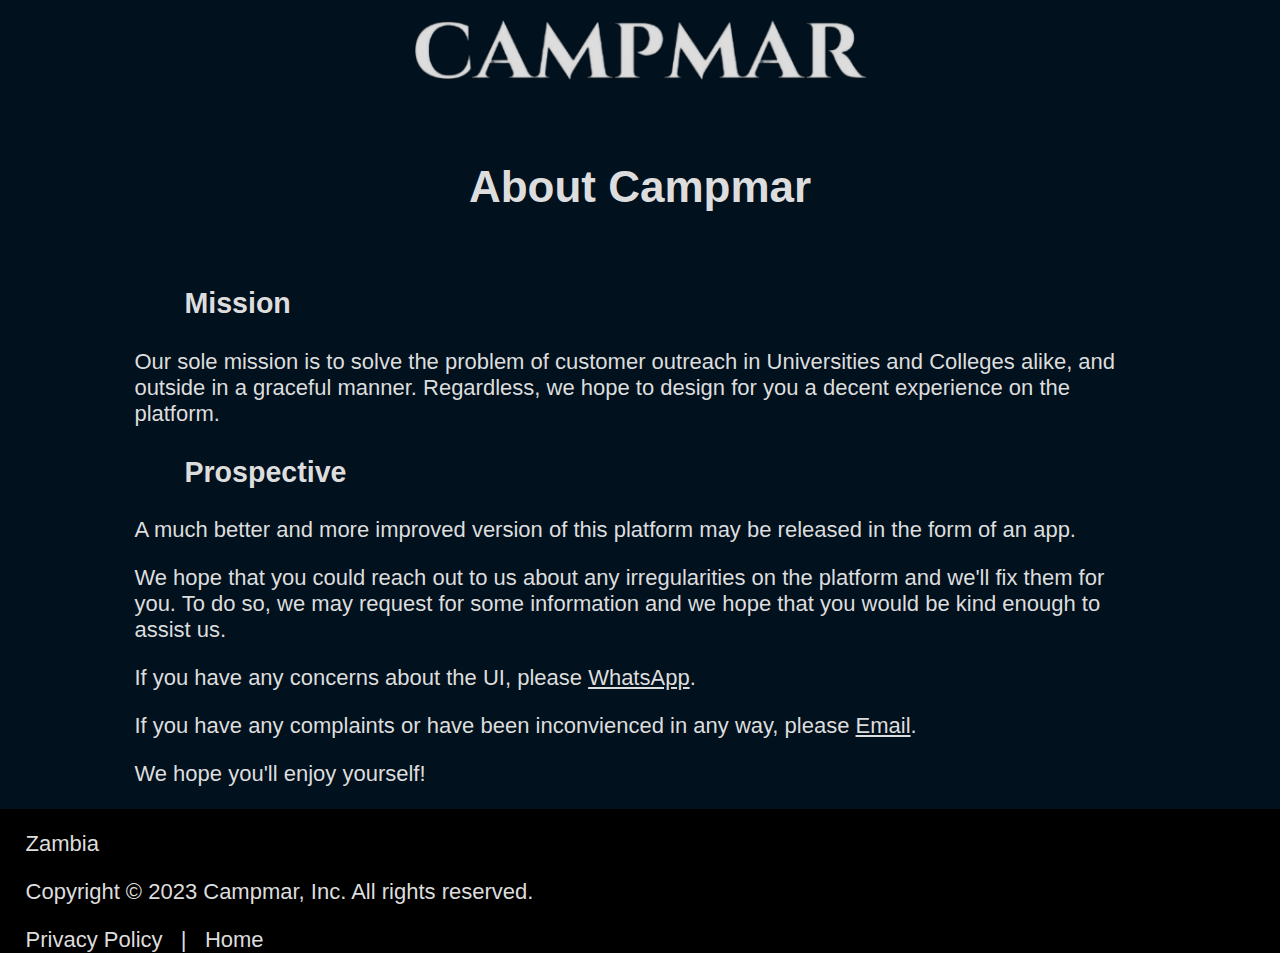
<file: campmar.html>
<!DOCTYPE html>
<html lang="en">
    <head>
        <meta charset="UTF-8">
        <meta name="author" content="Francis Kalunga">
        <meta name="description" content="Campmar aims at maximizing customer outreach within university and college campuses, and outside.">
        <meta name="keywords" content="university, college, trade, services, clothing, sneakers, phone, smartphone, computer, laptop, accessories, bag, accomodation, unza, cbu, evelyn, mulungushi, cavendish">
        <meta name="viewport" content="width=device-width, initial-scale=1">
        <meta name="format-detection" content="telephone=no">
        <meta name="mobile-web-app-capable" content="yes">
        <meta name="apple-mobile-web-app-capable" content="yes">
        <meta name="theme-color" content="black">
        <meta name="apple-mobile-web-app-status-bar-style" content="black">

        <link rel="stylesheet" href="general.css">
        <link rel="stylesheet" href="general_info_css.css">
        <!--Theme stylesheet below-->
        <link id="styleSheetLink" rel="stylesheet" href="">
        <script src="theme.js"></script>
        <script src="control.js"></script>
        <script src="general_info_js.js" async></script>
        <link rel="stylesheet" media="screen and (max-width: 560px)" href="small.css">
        <link rel="stylesheet" media="screen and (min-width: 560.01px) and (max-width: 820px)" href="medium.css">
        <link rel="stylesheet" media="screen and (min-width: 820.01px)" href="large.css">

        <title>About Campmar</title>
    </head>

    <body class="gip-Body"> 

        <img id="siteLogo"  class="centered gip-campmar-icon"/>

        <div class="topSpace"></div>
        
        <h1 class="centerContent gip-main-heading">About Campmar</h1>

        <h3 class="gip-sub-heading">Mission</h3>
        <p class="gip-text">
            Our sole mission is to solve the problem of customer outreach in Universities and Colleges alike, and outside in a graceful manner. Regardless, we hope to design for you a decent experience on the platform.
        </p>

        <h3 class="gip-sub-heading">Prospective</h3>
        <p class="gip-text">
            A much better and more improved version of this platform may be released in the form of an app.
        </p>

        <p class="gip-text">
            We hope that you could reach out to us about any irregularities on the platform and we'll fix them for you. To do so, we may request for some information and we hope that you would be kind enough to assist us.
        </p>
        <p class="gip-text">
            If you have any concerns about the UI, please <span class="underlined">WhatsApp</span>.
        </p>
        <p class="gip-text">
            If you have any complaints or have been inconvienced in any way, please <span class="underlined">Email</span>.
        </p>
        <p class="gip-text">
            We hope you'll enjoy yourself!
        </p>



        <div class="info-footer">
            <p class="specialText2">Zambia</p>
            <p class="specialText2">Copyright &copy; 2023 Campmar, Inc. All rights reserved.</p>
            <nav>
            <a class="noUnderline link specialText2" href="privacy_policy.html">Privacy Policy &nbsp; | &nbsp; </a>
            <a id="homeLink" class="noUnderline link specialText2"><!--Terms of Use-->Home</a>
            </nav>
        </div> 
        <script>
        
        </script>
    </body>
</html>
</file>
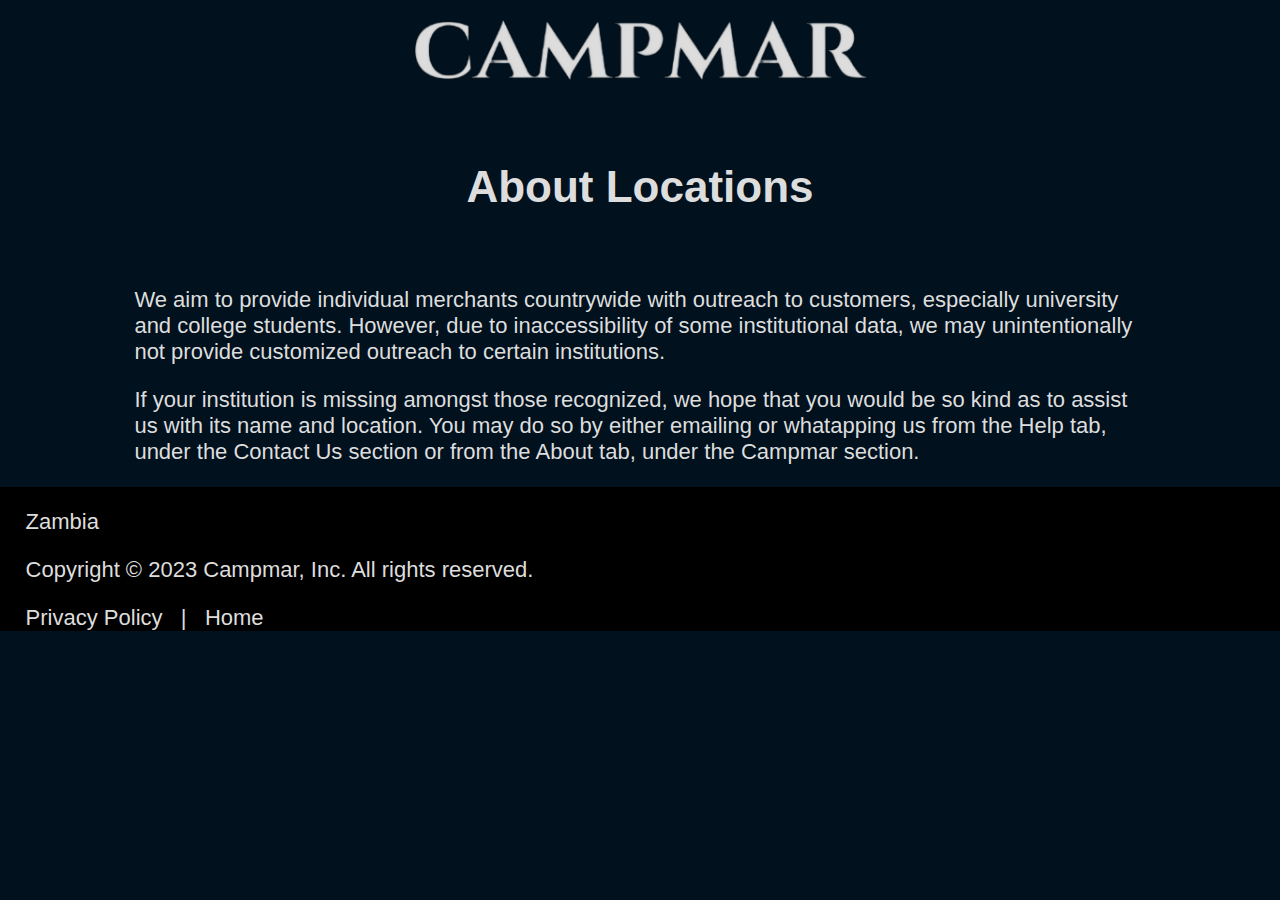
<file: locations.html>
<!DOCTYPE html>
<html lang="en">
    <head>
        <meta charset="UTF-8">
        <meta name="author" content="Francis Kalunga">
        <meta name="description" content="Campmar aims at maximizing customer outreach within university and college campuses, and outside.">
        <meta name="keywords" content="university, college, trade, services, clothing, sneakers, phone, smartphone, computer, laptop, accessories, bag, accomodation, unza, cbu, evelyn, mulungushi, cavendish">
        <meta name="viewport" content="width=device-width, initial-scale=1">
        <meta name="format-detection" content="telephone=no">
        <meta name="mobile-web-app-capable" content="yes">
        <meta name="apple-mobile-web-app-capable" content="yes">
        <meta name="theme-color" content="black">
        <meta name="apple-mobile-web-app-status-bar-style" content="black">

        <link rel="stylesheet" href="general.css">
        <link rel="stylesheet" href="general_info_css.css">
        <!--Theme stylesheet below-->
        <link id="styleSheetLink" rel="stylesheet" href="">
        <script src="theme.js"></script>
        <script src="control.js"></script>
        <script src="general_info_js.js" async></script>
        <link rel="stylesheet" media="screen and (max-width: 560px)" href="small.css">
        <link rel="stylesheet" media="screen and (min-width: 560.01px) and (max-width: 820px)" href="medium.css">
        <link rel="stylesheet" media="screen and (min-width: 820.01px)" href="large.css">

        <title>About Locations</title>
    </head>

    <body class="gip-Body"> 

        <img id="siteLogo"  class="centered gip-campmar-icon"/>

        <div class="topSpace"></div>
        
        <h1 class="centerContent gip-main-heading">About Locations</h1>

        <p class="gip-text">
            We aim to provide individual merchants countrywide with outreach to customers, especially university and college students. However, due to inaccessibility of some institutional data, we may unintentionally not provide customized outreach to certain institutions.
        </p>
        <p class="gip-text">
            If your institution is missing amongst those recognized, we hope that you would be so kind as to assist us with its name and location. You may do so by either emailing or whatapping us from the Help tab, under the Contact Us section or from the About tab, under the Campmar section.
        </p>



        <div class="info-footer">
            <p class="specialText2">Zambia</p>
            <p class="specialText2">Copyright &copy; 2023 Campmar, Inc. All rights reserved.</p>
            <nav>
            <a class="noUnderline link specialText2" href="privacy_policy.html">Privacy Policy &nbsp; | &nbsp; </a>
            <a id="homeLink" class="noUnderline link specialText2"><!--Terms of Use-->Home</a>
            </nav>
        </div> 
        <script>
        
        </script>
    </body>
</html>
</file>
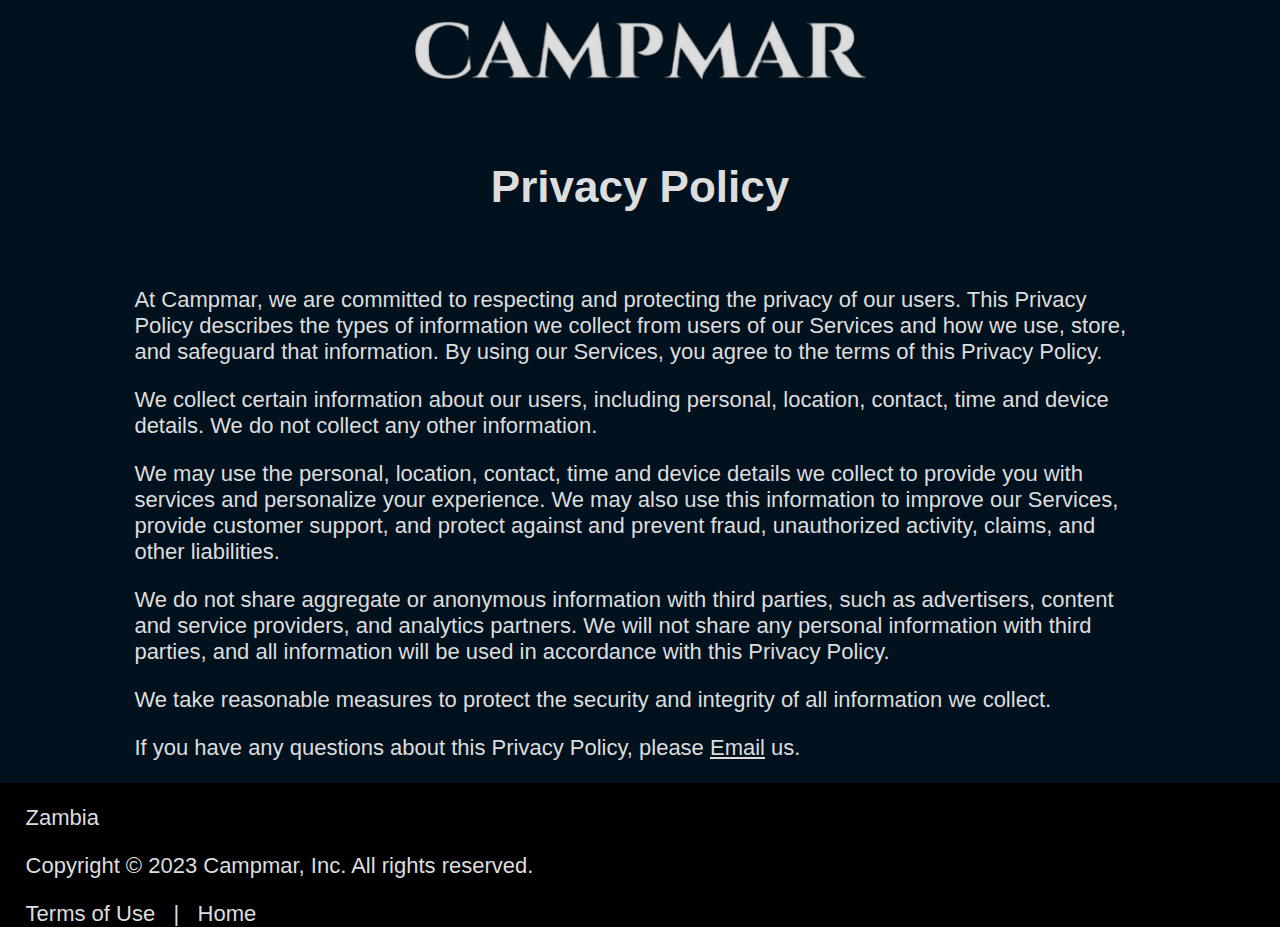
<file: privacy_policy.html>
<!DOCTYPE html>
<html lang="en">
    <head>
        <meta charset="UTF-8">
        <meta name="author" content="Francis Kalunga">
        <meta name="description" content="Campmar aims at maximizing customer outreach within university and college campuses, and outside.">
        <meta name="keywords" content="university, college, trade, services, clothing, sneakers, phone, smartphone, computer, laptop, accessories, bag, accomodation, unza, cbu, evelyn, mulungushi, cavendish">
        <meta name="viewport" content="width=device-width, initial-scale=1">
        <meta name="format-detection" content="telephone=no">
        <meta name="mobile-web-app-capable" content="yes">
        <meta name="apple-mobile-web-app-capable" content="yes">
        <meta name="theme-color" content="black">
        <meta name="apple-mobile-web-app-status-bar-style" content="black">

        <link rel="stylesheet" href="general.css">
        <link rel="stylesheet" href="general_info_css.css">
        <!--Theme stylesheet below-->
        <link id="styleSheetLink" rel="stylesheet" href="">
        <script src="theme.js"></script>
        <script src="control.js"></script>
        <script src="general_info_js.js" async></script>
        <link rel="stylesheet" media="screen and (max-width: 560px)" href="small.css">
        <link rel="stylesheet" media="screen and (min-width: 560.01px) and (max-width: 820px)" href="medium.css">
        <link rel="stylesheet" media="screen and (min-width: 820.01px)" href="large.css">

        <title>Privacy Policy</title>
    </head>

    <body class="gip-Body"> 

        <img id="siteLogo"  class="centered gip-campmar-icon"/>

        <div class="topSpace"></div>
        
        <h1 class="centerContent gip-main-heading">Privacy Policy</h1>

        <p class="gip-text">
            At Campmar, we are committed to respecting and protecting the privacy of our users. This Privacy Policy describes the types of information we collect from users of our Services and how we use, store, and safeguard that information. By using our Services, you agree to the terms of this Privacy Policy.
        </p>
        <p class="gip-text">
            We collect certain information about our users, including personal, location, contact, time and device details. We do not collect any other information.
        </p>
        <p class="gip-text">
            We may use the personal, location, contact, time and device details we collect to provide you with services and personalize your experience. We may also use this information to improve our Services, provide customer support, and protect against and prevent fraud, unauthorized activity, claims, and other liabilities.
        </p>
        <p class="gip-text">
            We do not share aggregate or anonymous information with third parties, such as advertisers, content and service providers, and analytics partners. We will not share any personal information with third parties, and all information will be used in accordance with this Privacy Policy.
        </p>
        <p class="gip-text">
            We take reasonable measures to protect the security and integrity of all information we collect.
        </p>
        <p class="gip-text">
            If you have any questions about this Privacy Policy, please <span class="underlined">Email</span> us.
        </p>

        <div class="info-footer">
            <p class="specialText2">Zambia</p>
            <p class="specialText2">Copyright &copy; 2023 Campmar, Inc. All rights reserved.</p>
            <nav>
            <a class="noUnderline link specialText2" href="terms_of_use.html" >Terms of Use &nbsp; | &nbsp; </a>
            <a id="homeLink" class="noUnderline link specialText2"><!--Terms of Use-->Home</a>
            </nav>
        </div> 
        <script>
        
        </script>
    </body>
</html>
</file>
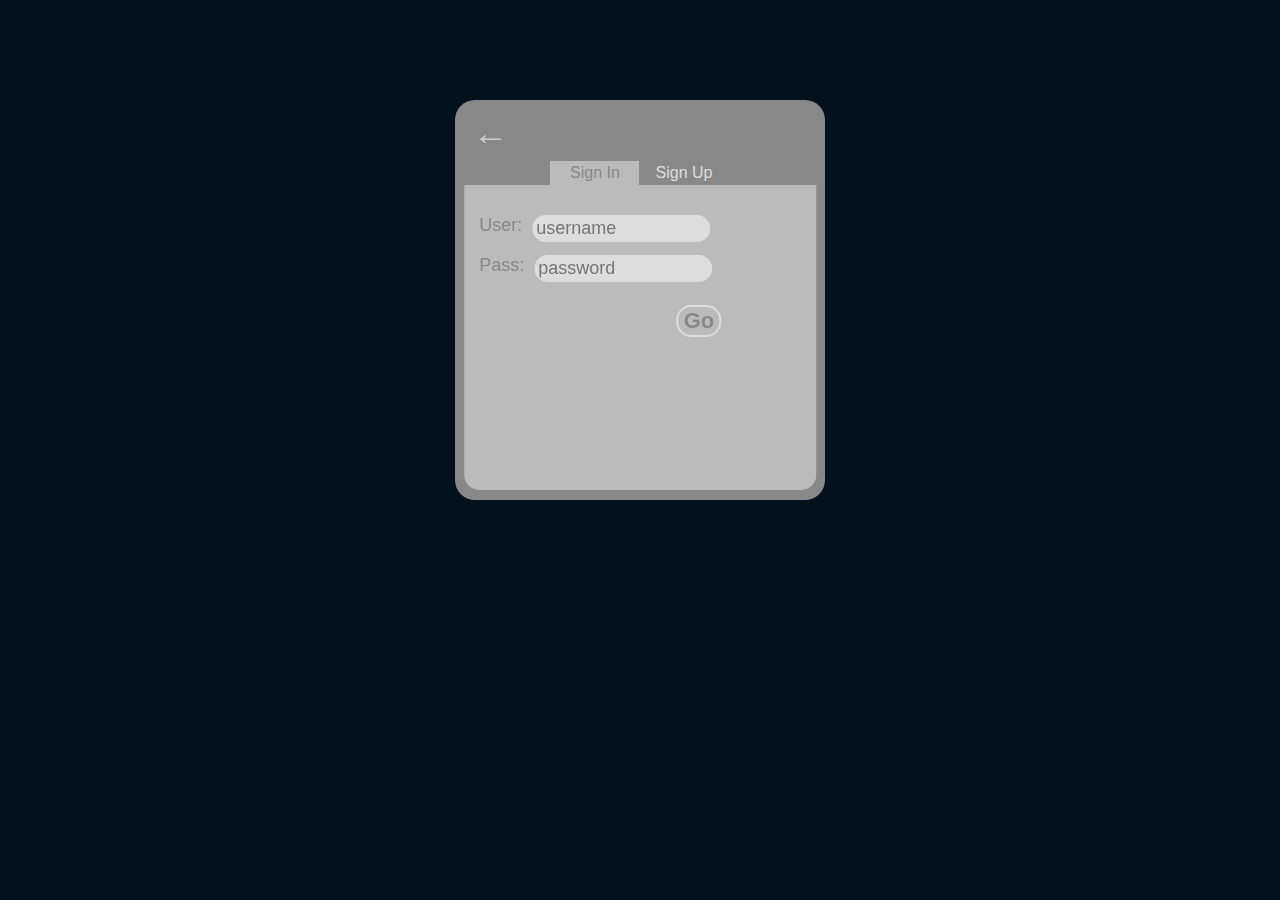
<file: sign.html>
<!DOCTYPE html>
<html lang="en">
<head>
    <meta charset="UTF-8">
    <meta name="author" content="Francis Kalunga">
    <meta name="description" content="Campmar aims at maximizing customer outreach within university and college campuses, and outside.">
    <meta name="theme-color" content="black">
    <meta name="apple-mobile-web-app-status-bar-style" content="black">
    <link rel="stylesheet" href="general.css">
    <!--Theme stylesheet below-->
    <link id="styleSheetLink" rel="stylesheet" href="">
    <script src="theme.js"></script>
    <script src="userTheme.js"></script>
    <link rel="stylesheet" href="signCSS.css">
    <link rel="stylesheet" media="screen and (max-width: 560px)" href="small.css">
    <link rel="stylesheet" media="screen and (min-width: 560.01px) and (max-width: 820px)" href="medium.css">
    <link rel="stylesheet" media="screen and (min-width: 820.01px)" href="large.css">
</head>

<body class="sign-bg">
    <div id="logDiv" class="bg2 log-div centered">
        <button id="logBackBtn" class="specialIcon link logBackBtn">
            &larr;
        </button>
        <span class="sign-span centered">
            <button id="signinFormBtn" class="link signBtn">
            Sign In
            </button>
            <button id="signupFormBtn" class="link signBtn">
            Sign Up
            </button>
        </span>
       
        <div class="centered formHolder">
            <form id="signinForm" class="logForm">
                <label>User: &nbsp; <input type="text" class="logInput" placeholder="username"></label>
                <label>Pass: &nbsp; <input type="password" class="logInput" placeholder="password" required></label>
                <button id="signinBtn" class="logGoBtn link">
                    Go
                </button>
            </form>
            <form id="signupForm" class="logForm">
                <label>Username: &nbsp; <input type="text" class="logInput" placeholder="M'simbi"></label>
                <label>WhatsApp No.: &nbsp; <input type="text" class="logInput log-num-input" placeholder="07********" required></label>
                <label>Password: &nbsp; <input type="password" class="logInput" placeholder="#M@g0k!$aN" required></label>
                <label>Membership: &nbsp; 
                    <select class="logInput log-select" id="logMembershipChoice">
                        <option label="Choose" value="">
                        <option label="Non-Student" value="non-stu">
                        <option label="Student" value="student">
                    </select>
                </label>
                <label id="logLocatLabel" class="log-locat-label">Location: &nbsp; 
                    <select class="logInput log-select" id="logLocatChoice">
                        <option label="Choose" value="">
                        <option label="UNZA" value="unza">
                        <option label="Other" value="other">
                    </select>
                </label>
                <label id="otherLocatChoice">
                </label>
                <span id="LLSCover" class="log-locat-cover"></span>
                <button id="signupBtn" class="logGoBtn link">
                    Go
                </button>
            </form>
        </div>
    </div>

    <script src="control.js"></script>
    <script src="signControl.js"></script>
    <script id="otherJS"></script>
</body>
</html>
</file>
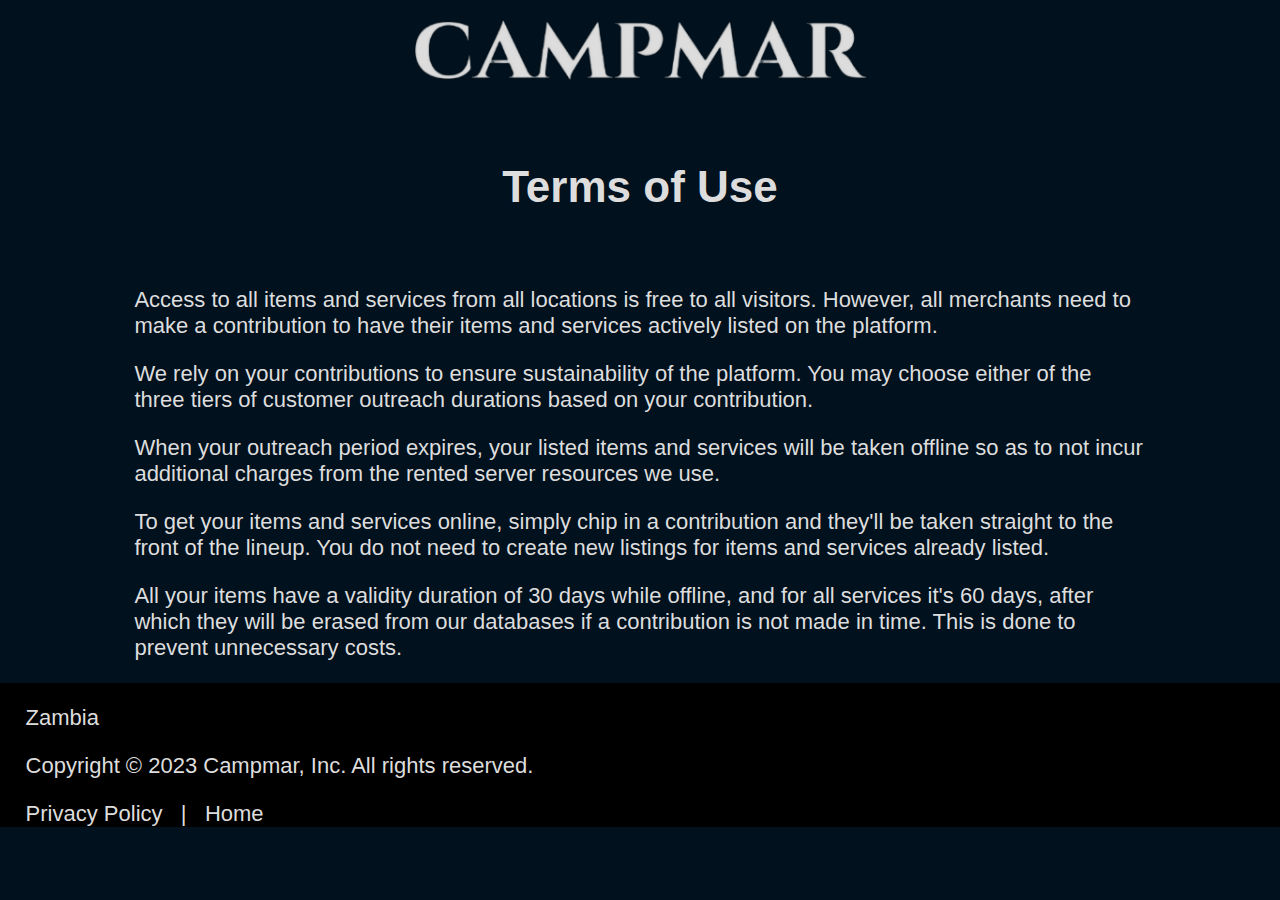
<file: terms_of_use.html>
<!DOCTYPE html>
<html lang="en">
    <head>
        <meta charset="UTF-8">
        <meta name="author" content="Francis Kalunga">
        <meta name="description" content="Campmar aims at maximizing customer outreach within university and college campuses, and outside.">
        <meta name="keywords" content="university, college, trade, services, clothing, sneakers, phone, smartphone, computer, laptop, accessories, bag, accomodation, unza, cbu, evelyn, mulungushi, cavendish">
        <meta name="viewport" content="width=device-width, initial-scale=1">
        <meta name="format-detection" content="telephone=no">
        <meta name="mobile-web-app-capable" content="yes">
        <meta name="apple-mobile-web-app-capable" content="yes">
        <meta name="theme-color" content="black">
        <meta name="apple-mobile-web-app-status-bar-style" content="black">

        <link rel="stylesheet" href="general.css">
        <link rel="stylesheet" href="general_info_css.css">
        <!--Theme stylesheet below-->
        <link id="styleSheetLink" rel="stylesheet" href="">
        <script src="theme.js"></script>
        <script src="control.js"></script>
        <script src="general_info_js.js" async></script>
        <link rel="stylesheet" media="screen and (max-width: 560px)" href="small.css">
        <link rel="stylesheet" media="screen and (min-width: 560.01px) and (max-width: 820px)" href="medium.css">
        <link rel="stylesheet" media="screen and (min-width: 820.01px)" href="large.css">

        <title>Terms of Use</title>
    </head>

    <body class="gip-Body"> 

        <img id="siteLogo"  class="centered gip-campmar-icon"/>

        <div class="topSpace"></div>
        
        <h1 class="centerContent gip-main-heading">Terms of Use</h1>

        <p class="gip-text">
            Access to all items and services from all locations is free to all visitors. However, all merchants need to make a contribution to have their items and services actively listed on the platform.
        </p>
        <p class="gip-text">
            We rely on your contributions to ensure sustainability of the platform. You may choose either of the three tiers of customer outreach durations based on your contribution.
        </p>
        <p class="gip-text">
            When your outreach period expires, your listed items and services will be taken offline so as to not incur additional charges from the rented server resources we use.
        </p>
        <p class="gip-text">
            To get your items and services online, simply chip in a contribution and they'll be taken straight to the front of the lineup. You do not need to create new listings for items and services already listed.
        </p>
        <p class="gip-text">
            All your items have a validity duration of 30 days while offline, and for all services it's 60 days, after which they will be erased from our databases if a contribution is not made in time. This is done to prevent unnecessary costs.
        </p>

        <div class="info-footer">
            <p class="specialText2">Zambia</p>
            <p class="specialText2">Copyright &copy; 2023 Campmar, Inc. All rights reserved.</p>
            <nav>
            <a class="noUnderline link specialText2" href="privacy_policy.html">Privacy Policy &nbsp; | &nbsp; </a>
            <a id="homeLink" class="noUnderline link specialText2"><!--Terms of Use-->Home</a>
            </nav>
        </div> 
        <script>
        
        </script>
    </body>
</html>
</file>
<file: general.css>
/*constants*/
:root {
    --cat-from-top: 60px;
    --form-label-height: 50px;
    --tile-dimension: 80px;
}
    
/*Tags*/
* {
    transition: 200ms;
    scroll-behavior: smooth;
}
a {
    text-decoration: none;
}
body {
    overflow-x: hidden;
}
header, .menuBar, .miniMenuBar, .resultsBoard {
    position: fixed;
}
header {
    left: 0px;
    min-width: 100%;
    opacity: 1;
    z-index: 3;
    top: 0;
    height: var(--header-height);
}

/*Classes*/

/* Special & Generic */

.bgCover, .miniBgCover {
    position: fixed;
}
.bgCover {
    left: 0;
    top: 0;
    width: 100%;
    height: 100%;
    z-index: -1;
    opacity: 0;
}
.centerContent {
    display: flex;
    justify-content: center;
}
.centered {
    position: absolute;
    left: 50%;
    transform: translateX(-50%);
}
.centeredTB {
    position: fixed;
    top: 50%;
    left: 50%;
    transform: translate(-50%, -50%);
}
.highBackDropBlur {
    backdrop-filter: blur(50px);
    -webkit-backdrop-filter: blur(50px);
}
.lowBackDropBlur {
    backdrop-filter: blur(5px);
    -webkit-backdrop-filter: blur(5px);
}
.midBackDropBlur {
    backdrop-filter: blur(15px);
    -webkit-backdrop-filter: blur(15px);
}
.miniBgCover {
    left: 0;
    top: var(--header-height);
    width: 100%;
    height: var(--min-menu-height);
    z-index: -1;
    opacity: 0;
}


.alerter {
    position: fixed;
    top: 50%;
    left: 50%;
    border-radius: 30px;
    border: 1px solid var(--default-color);
    transform: translate(-50%, -50%);
    padding: 25px;
    max-height: 70%;
    z-index: -1;
    opacity: 0;
}
.alerter p {
    width: 100%;
    font-size: 22px;
    font-weight: bold;
}
.campmarIcon {
    position: absolute;
    top: 2px;
    left: 50%;
    transform: translateX(-50%);
}
.close-btn {
    position: absolute;
    right: 30px;
    top: 5px;
    width: 25px;
    height: 25px;
}
.close-btn-icon {
    width: 20px;
    height: 20px;
}
.contact-btn {
    width: 50px;
    height: 25px;
    background-repeat: no-repeat;
}
.dashboard {
    position: absolute;
    left: 0;
    width: 100%;
    background-color: transparent;
}
.icon, .specialIcon {
    background-color: transparent;
    border-color: transparent;
}
.icon {
    min-width: 50px;
    max-width: 75px;
    min-height: 15px;
    max-height: 50px;
}
.iconImage {
    width: 30px;
    height: 30px;
}
.link, .clickable {
    cursor: pointer;
}

.menuBar {
    right: 0;
    top: var(--header-height);
    width: 0;
    min-height: var(--min-menu-height);
    opacity: 0;
    z-index: -1;
}
.menuLine {
    position: absolute;
    width: 90%;
}
.middleSpace {
    width: 30px;
}
.miniMenuBar {
    right: 45%;
    top: 200px;
    width: 0;
    height: 0;
    opacity: 0;
    z-index: -1;
    padding: 5px;
    overflow-x: hidden;
    overflow-y: auto;
}
.mmCloseBtn, .mmContainer {
    position: absolute;
}
.mmCloseBtn {
    right: 20px;
    top: 5px;
}
.mmContainer {
    top: 60px;
    width: 100%;
    min-height: 50%;
}
.mlFirst {
    top: 5px;
}
.mlSecond {
    top: 15px;
}
.nav-help-win-holder {
    width: 100%;
    height: 100%;
    z-index: -1;
    opacity: 0;
}
.nav-help-win-holder * {
    color: orange;
}
.nav-help-win-holder .close-btn {
    top: 20px;
}
.nav-help-win {
    top: 60px;
    width: 70%;
    max-height: calc(100% - 60px);
    overflow-wrap: normal;
    overflow-y: auto;
}
.nav-help-win li {
    margin-bottom: 20px;;
}
.nav-help-win li:last-child {
    margin-bottom: 100px;
}
.noUnderline {
    text-decoration: none;
}
.resultsBoard {
    right: 0;
    top: var(--header-height);
    width: 100%;
    height: 0px;
    color: white;
    opacity: 0;
    z-index: -1;
}
.resultsBoard p {
    position: absolute;
    left: 3%;
}
.searchBox, .searcherBtn{
    position: absolute;
    height: inherit;
    border-radius: 15px;
}
.searcherBtn {
    width: 20px;
    color: white;
    border: 2px darkgray solid;
    border-bottom-right-radius: 0;
}
.searchBox, .cartItemDets input {
    border-color: transparent;
    display: flex;
    justify-content: center;
}
.searchBox {
    border-bottom-left-radius: 0;
}

.specialText1 {
    font-size: 19px;
    font-weight: bold;
}
.specialText2 {
    color: #dddddd;
}

.topSpace {
    width: 100%;
    height: calc( 10px + var(--header-height));
}
.underlined {
    text-decoration: underline;
}
.underlinable:hover {
    text-decoration: underline;
}
.WH-close-btn {
    position: absolute;
    top: 10px;
    right: 15px;
    height: 30px;
    color: var(--default-color);
}


/*IDs*/
#contentContainer .specialDiv .specialA, .opt {
    position: absolute;
}
#contentContainer .specialDiv, .opt {
    width: 100%;
}
#contentContainer .specialDiv .specialA {
    width: calc(50% - 10px);
}
#contentContainer .specialDiv {
    position: absolute;
}
#contentContainer .specialDiv:nth-child(1), .firstOpt {
    top: 0px;
}
#contentContainer .specialDiv:nth-child(2), .secondOpt {
    top: calc(1 * var(--cat-from-top));
}
#contentContainer .specialDiv:nth-child(3), .thirdOpt {
    top: calc(2 * var(--cat-from-top));
}
#contentContainer .specialDiv:nth-child(4), .fourthOpt {
    top: calc(3 * var(--cat-from-top));
}
#contentContainer .specialDiv:nth-child(5), .fifthOpt {
    top: calc(4 * var(--cat-from-top));
}
#contentContainer .specialDiv:nth-child(6), .sixthOpt {
    top: calc(5 * var(--cat-from-top));
}
#contentContainer .specialDiv:nth-child(7), .seventhOpt {
    top: calc(6 * var(--cat-from-top));
}
#contentContainer .specialDiv:nth-child(8), .eighthOpt {
    top: calc(7 * var(--cat-from-top));
}
#contentContainer .specialDiv:nth-child(9), .ninethOpt {
    top: calc(8 * var(--cat-from-top));
}
#contentContainer .specialDiv:nth-child(10), .tenththOpt {
    top: calc(9 * var(--cat-from-top));
}
#contentContainer .specialDiv a:nth-child(odd) {
    left: 50px;
}
#contentContainer .specialDiv a:nth-child(even) {
    right: 10px;
}
#menuBtn {
    padding: 5px;
    width: 20px;
}
#menu button {
    position: absolute;
    left: 5px;
    height: var(--menu-btn-height);
}
#menu button:nth-child(1) {
    top: var(--menu-from-above);
}
#menu button:nth-child(2) {
    top: calc(var(--menu-from-above) + 45px + 60px);
}
#menu button:nth-child(3) {
    /* Mode button */
    top: calc(var(--menu-from-above) + 2 * 45px + 60px);
}
#menu button:nth-child(4) {
    /* Category button */
    top: calc(var(--menu-from-above) + 3 * 45px + 60px);
}
#menu button:nth-child(5) {
    /* Help button */
    top: calc(var(--menu-from-above) + 4 * 45px + 60px);
}
#menu button:nth-child(6) {
    /* About button */
    top: calc(var(--menu-from-above) + 5 * 45px + 60px) ;
}



/* Special... MUST NOT be relocated */
.footer, .main, .topSpace {
    width: 100%;
    left: 0;
}
.topSpace {
    height: calc( 10px + var(--header-height));
}
.footer {
    min-height: 50px;
    padding: 3%;
}
</file>
<file: general_info_css.css>
/* gip - general info page */

.gip-Body {
   background-color: var(--default-bg-color);
}
.gip-campmar-icon {
    width: auto;
    height: 60px;
    top: 20px;
}
.gip-main-heading, .gip-sub-heading  {
    position: relative;
    font-weight: bold;
}
.gip-main-heading {
    font-size: 2em;
    margin-bottom: 75px;
}
.gip-sub-heading {
    left: 50px;
    font-size: 1.3em;
}
.gip-sub-heading, .gip-text {
    padding-left: 10%;
    padding-right: 10%;
}
.info-footer {
    padding-left: 2%;
    padding-right: 2%;
    position: absolute;
    left: 0;
    width: 100%;
    background-color: black;
}
</file>
<file: small.css>
/**CSS file for screen sizes <= 560px**/

/*constants*/
:root {
    --header-height: 80px;
    --min-menu-height: calc(100% - var(--header-height));
    --menu-from-above: 40px;
    --menu-button-space: 45px;
    --cat-from-top: 50px;

    
    --control-tab-top: 110px;
    --control-tab-height: 250px;
    --control-tab-width: calc(3 * 8px + 2 * 120px);/*68%*/
    --ctrl-tab-surround-top: 95px;
    --ctrl-tab-surround-dimension: 280px;
    --ctrl-tile-dimension: 120px;
    --tile-dimension: 70px;

}


/* Tags */
* {
    font: 16px "consolas", sans-serif;
}



/*Classes*/
.add-text-area, .add-service-input {
    min-width: 250px;
}
.add-time-sep {
    margin-top: 5px;
}
.add-text-area {
    height: 100px;
}
.alerter {
    width: 70%;
    border-radius: 20px;
}
.campmarIcon {
    width: 120px;
    height: 20px;
}
.cartCloser {
    right: 10px;
    top: 0;
}
.add-window-holder {
    width: 95%;
    height: 98%;
    border-radius: 20px;
}
.clartItemImg {
    top: 5px;
}
.cartForm label:nth-child(1), .outFirst {
    top: 10px;
}
.cartForm label:nth-child(2), .outSec {
    top: 30px;
}
.cartForm input {
    top: 55px;
}
.cartFormOut {
    left: 80px;
}
.control-tab {
    top: var(--control-tab-top);
    width: var(--control-tab-width);
    height: var(--control-tab-height);
    border-radius: 30px;

}
.control-tab-surround {
    top: var(--ctrl-tab-surround-top);
    width: var(--ctrl-tab-surround-dimension);
    height: var(--ctrl-tab-surround-dimension);
    border-radius: 35px;
}
.control-visual-info-port {
    top: 10px;
    width: calc(3 * 10px + 2 * var(--ctrl-tile-dimension));
    height: calc(3 * 10px + 2 * var(--ctrl-tile-dimension));
}
.control-info-tile {
    top: -10px;
    height: calc(2 * var(--ctrl-tile-dimension) + 10px);
}
.control-info-tile:nth-child(1) {
    left: 10px;
}
.control-info-tile:nth-child(2) {
    left: calc(2 * 10px + 1 * var(--ctrl-tile-dimension));
}
.control-info-icon {
    position: absolute;
    top: 30px;
    width: 50px;
    height: 50px;
}
.control-info-h-line, .control-info-p-line {
    font-size: 13px;
}
.control-info-h-line {
    top: 110px;
}
.control-info-p-line {
    top: 150px;
    font-size: 18px;
}
.dashboard {
    height: 25px;
    bottom: 7px;
}
.formHolder {
    height: 280px;
    border-bottom-left-radius: 15px;
    border-bottom-right-radius: 15px;
}
.gip-campmar-icon {
    height: 35px;
}
.gip-sub-heading, .gip-text {
    padding-left: 2%;
    padding-right: 2%;
}
.info-footer {
    padding-left: 1%;
    padding-right: 1%;
}
.log-div {
    top: 50px;
    width: 320px;
    height: 373px;
    border-radius: 15px;
}
.logForm label, .logForm label * {
    font-size: 16px;
}
.logForm label, .log-locat-cover {
    left: 10px;
}
.logInput {
    width: 140px;
}
.logGoBtn {
    top: 120px;
    right: 63px;
}
#signupForm .logGoBtn {
    top: 230px;
    right: 28px;
}
.logFooter {
    width: calc(100% - 20px);
}
.mmContainer {
    display: flex;
    justify-content: center;
}
.nav-help-win {
    width: 96%;
}
.notif-window {
    width: 90%;
    height: 90%;
}
.notif-item-holder-cover {
    /* temporal cover */
    top: 130px;
    height: calc(100% - (130px + 50px));
}
.notif-item-holder {
    top: 130px;
    height: calc(100% - (130px + 50px));

}
.notif-window p {
    padding-top: 2px;
    padding-bottom: 2px;
    font-size: 15px;
}
.notif-info-save-btn {
    width: 200px;
}

.searcherBtn {
    /*20px wide*/
    left: 70px;
}
.searchBox {
    left: 118px;
    width: 45px;
    text-align: center;
}
.searchBox:hover {
    width: 130px;
}
.tile-holder {
    width: calc(40px + 3 * var(--tile-dimension));
    height: calc(3 * var(--tile-dimension) - 40px);
    border-radius: 30px;
}
.tile:nth-child(1), .tile:nth-child(2), .tile:nth-child(3) {
    top: calc(1 * 10px + 0 * var(--tile-dimension));
}
.tile:nth-child(4), .tile:nth-child(5), .tile:nth-child(6) {
    top: calc(2 * 10px + 1 * var(--tile-dimension));
}
.tile:nth-child(1), .tile:nth-child(4) {
    left: calc(1 * 10px + 0 * var(--tile-dimension));
}
.tile:nth-child(2), .tile:nth-child(5) {
    left: calc(2 * 10px + 1 * var(--tile-dimension));
}
.tile:nth-child(3), .tile:nth-child(6) {
    left: calc(3 * 10px + 2 * var(--tile-dimension));
}
.user-name {
    left: 60px;
    top: -10px;
}

.user-info-tile-holder {
    width: 100%;
}
@media screen and (min-height: 700px) {
    .user-info-save-btn {
        top: 670px
    }
}
.user-info-large-tile {
    width: 250px;
    height: 150px;
}
.user-info-small-tile {
    width: 150px;
    height: 120px;
}
.user-info-large-icon {
    top: 5px;
    width: 90px;
    height: 90px;
}
.user-info-small-icon {
    width: 50px;
    height: 50px;
    font-size: 15px;
}
.u-s-t-4 {
    height: 145px;
}
.pw-view-label {
    right: 60px;
}
.view-mode-notification {
    width: 100%;
}



/*IDs*/
#contentContainer .specialDiv .specialA {
    width: 100%;
    padding-left: 20px;
}
#contentContainer .specialDiv:nth-child(1), .firstOpt {
    top: 0px;
}
#contentContainer .specialDiv:nth-child(2), .secondOpt {
    top: calc(1 * var(--cat-from-top));
}
#contentContainer .specialDiv:nth-child(3), .thirdOpt {
    top: calc(2 * var(--cat-from-top));
}
#contentContainer .specialDiv:nth-child(4), .fourthOpt {
    top: calc(3 * var(--cat-from-top));
}
#contentContainer .specialDiv:nth-child(5), .fifthOpt {
    top: calc(4 * var(--cat-from-top));
}
#contentContainer .specialDiv:nth-child(6), .sixthOpt {
    top: calc(5 * var(--cat-from-top));
}
#contentContainer .specialDiv:nth-child(7), .seventhOpt {
    top: calc(6 * var(--cat-from-top));
}
#contentContainer .specialDiv:nth-child(8), .eigthOpt {
    top: calc(7 * var(--cat-from-top));
}
#contentContainer .specialDiv:nth-child(9), .ninethOpt {
    top: calc(8 * var(--cat-from-top));
}
#contentContainer .specialDiv:nth-child(10), .tenthOpt {
    top: calc(9 * var(--cat-from-top));
}
#contentContainer .specialDiv a:nth-child(odd) {
    left: 20px;
}
#funcPanel button, .searcherBtn, .searchBox {
    position: absolute;
}

#funcPanel button:nth-child(1) {
    left: 5px;
    /*Each icon is 50px wide at most*/
}
#menuBtn {
    /* menu button */
    right: 25px; 
}
</file>
<file: medium.css>
/**CSS file for screen sizes > 560px but < 820px **/

:root {
    --header-height: 100px;
    --min-menu-height: calc(100% - var(--header-height));
    --menu-from-above: 40px;
    --menu-button-space: 45px;

    --control-tab-top: 200px;
    --control-tab-height: 300px;
    --control-tab-width: 75%;
    --crl-tab-surround-width: 95%;
    --ctrl-tab-surround-top: 200px;
    --ctrl-tab-surround-height: calc(var(--control-tab-height) + var(--control-tab-top) - 15px);
}

/*Tags*/
* {
    font: 19px "consolas", sans-serif;
}

header {
    height: var(--header-height);
}


/*Class*/
.alerter {
    width: 50%;
}
.campmarIcon {
    width: 240px;
    height: 40px;
}

.dashboard {
    height: 30px;
    bottom: 5px;
}
.gip-sub-heading, .gip-text {
    padding-left: 5%;
    padding-right: 5%;
}
.nav-help-win {
    width: 85%;
}
.searcherBtn {
    /*20px wide*/
    left: 170px;
}
.searchBox {
    left: 218px;
    width: 150px;
    text-align: center;
}
.searchBox:hover {
    width: 250px;
}
.tile-holder {
    top: calc(var(--control-tab-height) +var(--control-tab-top) + 50px);
    height: 130px;
    width: calc(6 * 10px + 6 * var(--tile-dimension) + 30px); 
    border-radius: 20px;
}
.topSpace {
    height: calc( 5px + var(--header-height));
}
.user-info-tile-holder {
    width: 500px;
}
.user-info-save-btn {
    bottom: 50px;
}
.user-info-large-tile {
    width: 250px;
}
.user-info-small-tile {
    height: 120px;
}


/*IDs*/
#funcPanel button, .searcherBtn, .searchBox {
    position: absolute;
}

#funcPanel button:nth-child(1) {
    left: 20px;
    /*Each icon is 50px wide at most*/
}
#menuBtn {
    /* menu button */
    right: 70px; 
}
</file>
<file: large.css>
/**CSS file for screen sizes > 820px **/

:root {
    --header-height: 120px;
    --min-menu-height: calc(100% - var(--header-height));
    --menu-from-above: 40px;
    --menu-button-space: 45px;
}


/*Tags*/
* {
    font: 22px "consolas", sans-serif;
}

header {
    height: var(--header-height);
}


/*Classes*/
.alerter {
    width: 30%;
}
.campmarIcon {
    width: 300px;
    height: 42px;
}
.dashboard {
    top: 85px;
    height: 33px;
}
.searcherBtn {
    /*20px wide*/
    left: 170px;
}
.searchBox {
    left: 218px;
    width: 200px;
    text-align: center;
}
.searchBox:hover {
    width: 50%;
}
.tile-holder {
    display: flex;
    justify-content: center;
}
.tile {
  margin: 10px; 
}
.topSpace {
    height: calc( 5px + var(--header-height ));
}



.user-info-tile-holder {
    width: 600px;
}
.user-info-large-tile {
    width: 300px;
}
.user-info-small-tile {
    width: 240px;
}
.user-info-save-btn {
    bottom: 0px;
}

/*IDs*/
#funcPanel button, .searcherBtn, .searchBox {
    position: absolute;
}

#funcPanel button:nth-child(1) {
    left: 20px;
    /*Each icon is 50px wide at most*/
}
#menuBtn {
    /* menu button */
    right: 70px; 
}
</file>
<file: signCSS.css>
.formHolder {
    position: absolute;
    top: 85px;
    width: 95%;
    height: 305px;
    border-bottom-left-radius: 15px;
    border-bottom-right-radius: 15px;
    display: flex;
}
.log-div {
    top: 100px;
    width: 370px;
    height: 400px;
    border-radius: 20px;
    opacity: 1;
}
.log-div * {
    position: absolute;
}
.logBackBtn {
    font-size: 35px;
    top: 10px;
    left: 10px;
}
.logForm, .logForm * {
    position: absolute;
}
.logForm:nth-child(1) {
    width: 100%;
    height: 100%;
    opacity: 1;
    z-index: 0;
}
.logForm:nth-child(2) {
    width: 0;
    height: 0;
    opacity: 0;
    z-index: -1;
}
.logForm label {
    position: absolute;
    left: 15px;
}
.logForm label, .logForm label * {
    font-size: 18px;
}
.logInput {
    min-width: 140px;
    max-width: 170px;
    height: auto;
    border-color: transparent;
    border-radius: 15px;
}
.log-select {
    min-width: fit-content;
}
.log-other-locat-input {
    min-width: 200px;
    max-width: 240px;
}
.log-locat-label {
    opacity: 0;
}
.log-locat-cover {
    position: absolute;
    left: 15px;
    top: 185px;
    width: 250px;
    height: 35px;
}
.logForm label:nth-child(1) {
    top: 30px;
}
.logForm label:nth-child(2) {
    top: 70px;
}
.logForm label:nth-child(3) {
    top: 110px;
}
.logForm label:nth-child(4) {
    top: 150px;
}
.logForm label:nth-child(5) {
    top: 190px;
}
.logForm label:nth-child(6) {
    top: 240px;
}
.logForm label:nth-child(7) {
    top: 290px;
}
.logGoBtn {
    top: 120px;
    right: 95px;
    width: 45px;
    height: 32px;
    font-weight: bold;
    background-color: transparent;
    border: 2px solid var(--default-color);
    border-radius: 15px;
}
.sign-span {
    top: 61px;
    width: 180px;
    height: 50px;
}
.signBtn {
    width: 90px;
    font-size: 16px;
    border-color: transparent;

}
.signBtn:nth-child(1) {
    left: 0;
}
.signBtn:nth-child(2) {
    left: 89px;
}
#signupForm .logGoBtn {
    top: 250px;
    right: 25px;
}
</file>
